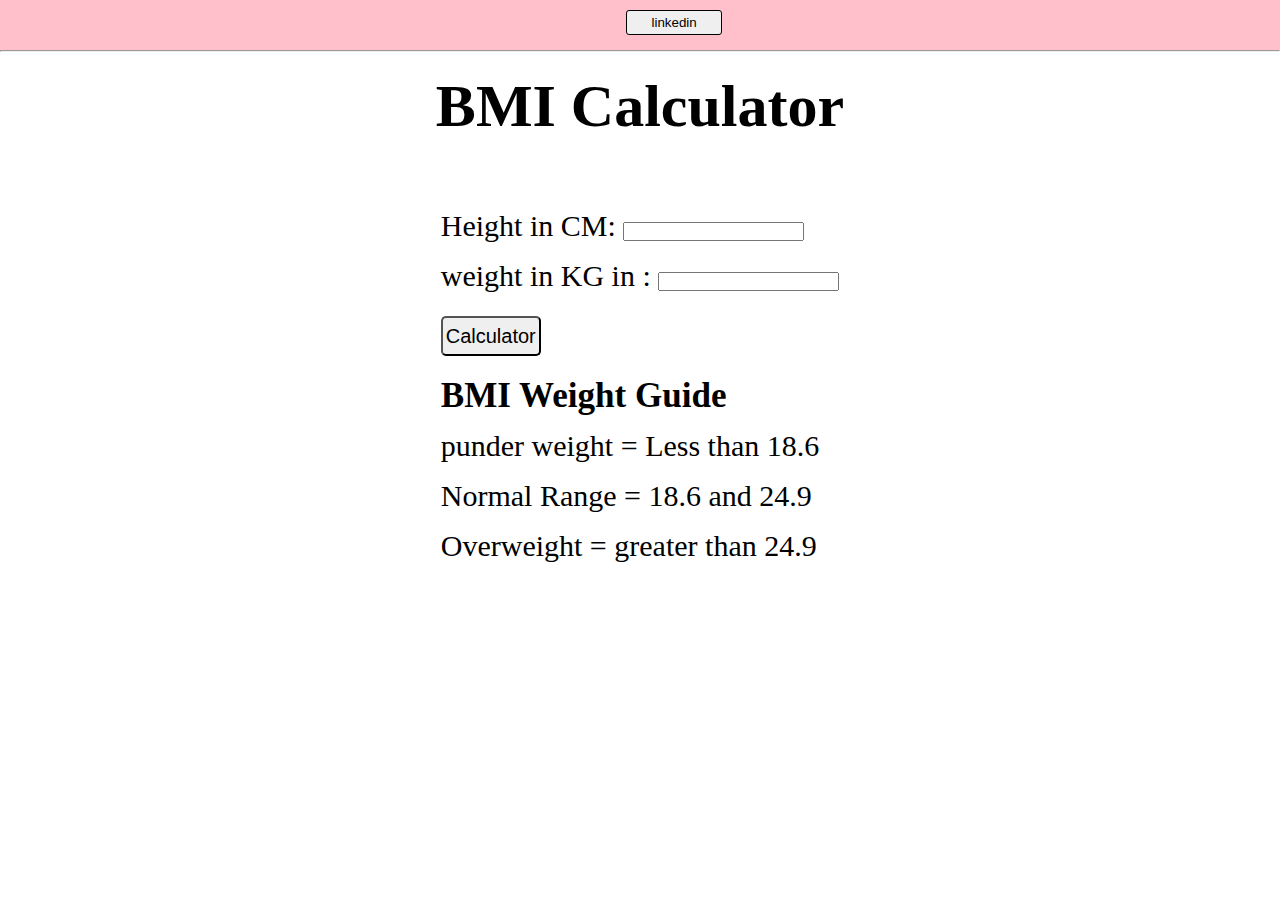
<file: BMI Calculator/index.html>
<!DOCTYPE html>
<html lang="en">
<head>
    <meta charset="UTF-8">
    <meta name="viewport" content="width=device-width, initial-scale=1.0">
    <title>BMI Calculator</title>
    <link rel="stylesheet" href="style.css">
</head>
<body>
    <nav id="nav">
        <a href="https://www.linkedin.com/in/neha-yadav-125436291?utm_source=share&utm_campaign=share_via&utm_content=profile&utm_medium=android_ap"><button class="link">linkedin</button></a>
    </nav>
    <hr>
    <div class="container">
        <h1>BMI Calculator</h1>
      <form>
        <p><label>Height in CM:
        </label> <input type="text" id="height"></p>
        <p><label>weight in KG in :
        </label> <input type="text" id="weight"></p>
        <button id="but">Calculator</button>
        <div id="results"></div>
        <div id="weight-guide">
          <h3>BMI Weight Guide</h3>
          <p>punder weight = Less than 18.6</p>
          <p>Normal Range = 18.6 and 24.9</p>
          <p>Overweight = greater than 24.9</p>
        </div>
      </form>
    </div>
    <script src="script.js"></script>
</body>
</html>
</file>
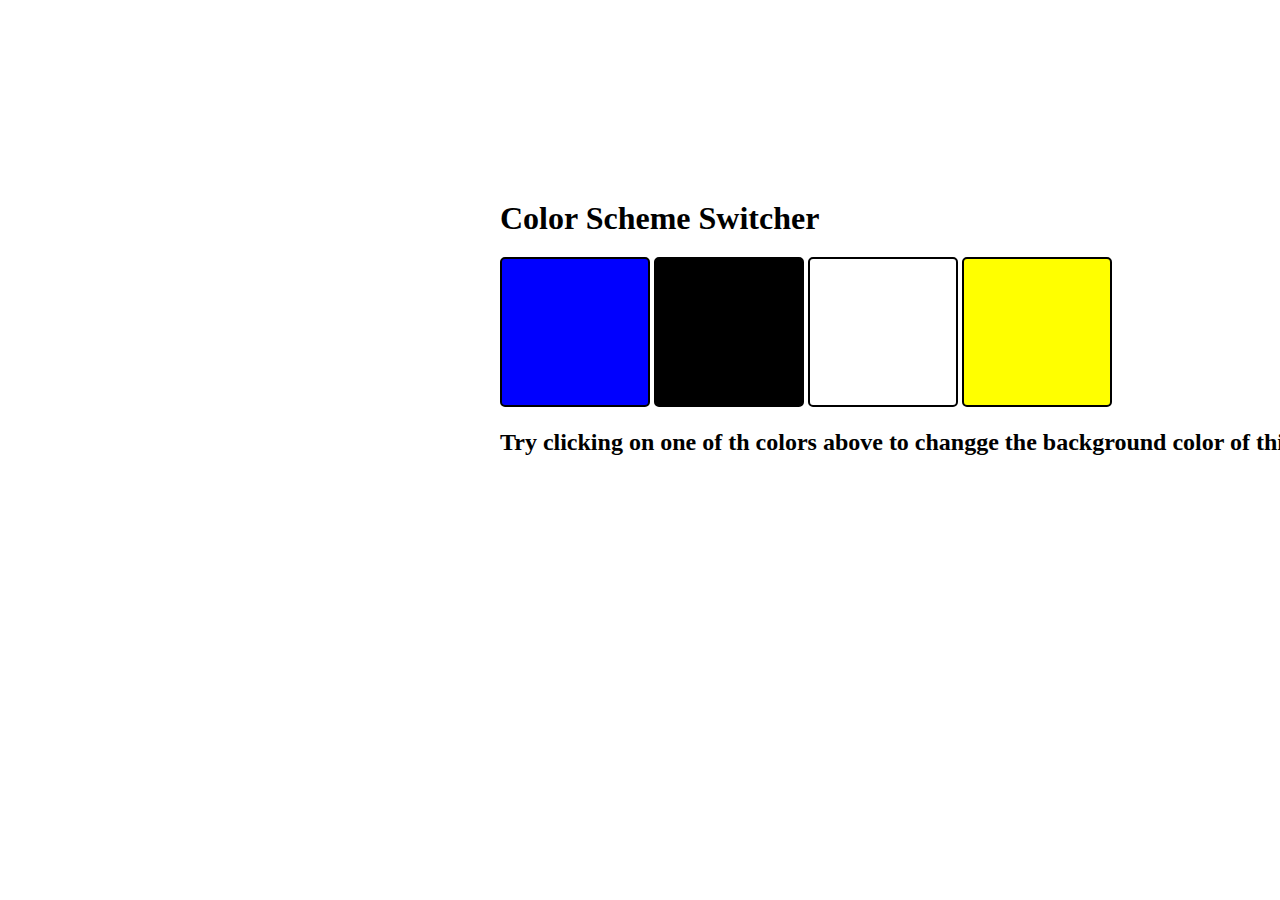
<file: ColorSchemeSwitcher/index.html>
<!DOCTYPE html>
<html lang="en">
<head>
    <meta charset="UTF-8">
    <meta name="viewport" content="width=device-width, initial-scale=1.0">
    <title>Color Scheme Switcher</title>
    <link rel="stylesheet" href="style.css">
</head>
<body>
  <h1>Color Scheme Switcher</h1>
  <button class="button" id="blue"></button>
  <button class="button" id="black"></button>
  <button class="button" id="white"></button>
  <button class="button" id="yellow"></button>
  <h2>Try clicking on one of th colors above  to changge the background color of this page!</h2>
  <script src="script.js"></script>
</body>
</html>
</file>
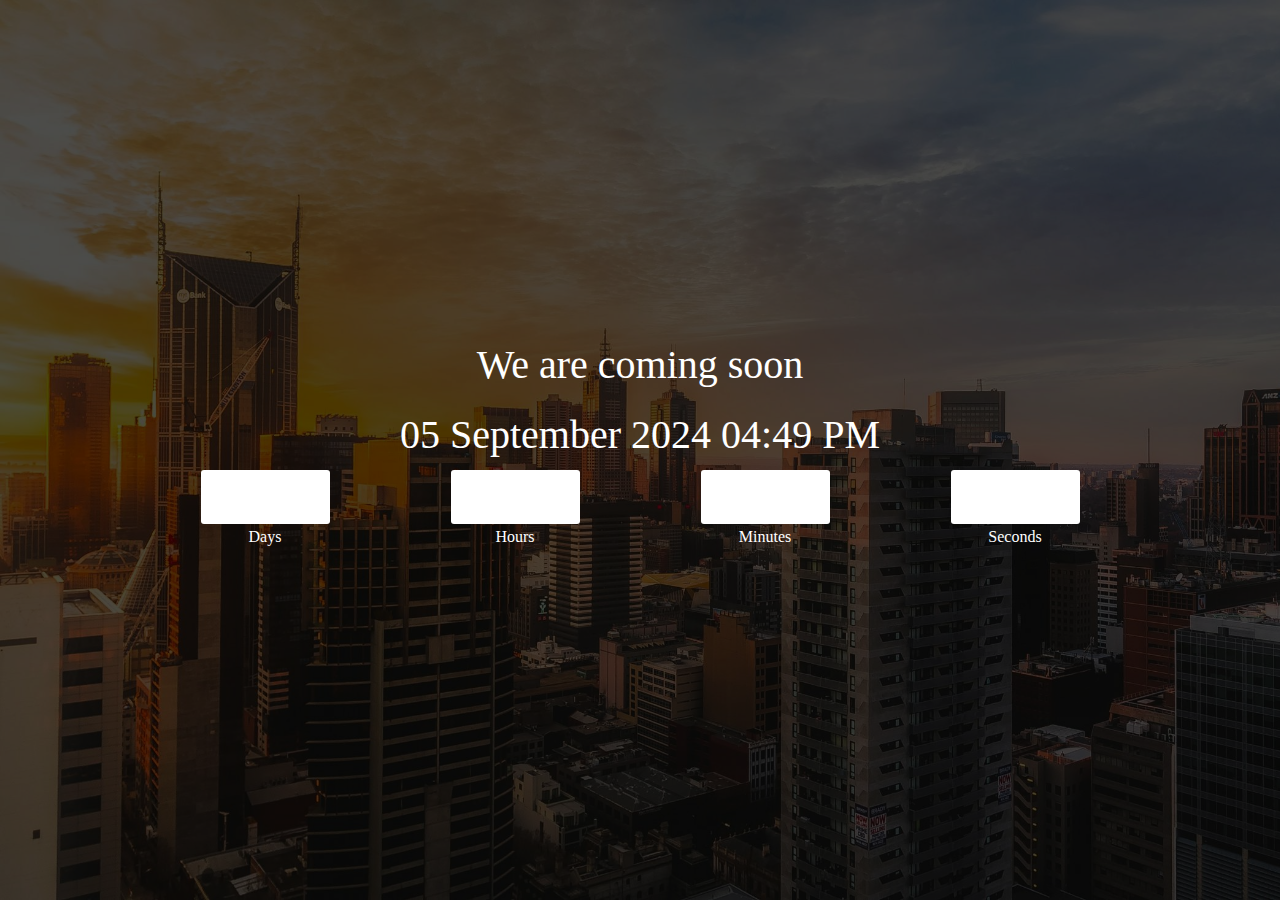
<file: CountdownTimer from Scratch/index.html>
<!DOCTYPE html>
<html lang="en">
<head>
    <meta charset="UTF-8">
    <meta name="viewport" content="width=device-width, initial-scale=1.0">
    <title>Document</title>
    <link rel="stylesheet" href="style.css">
</head>
<body>
    <div class="main">
        <div class="overlay">
            <div class="title"> We are coming soon</div>
            <div class="title" id="endDate"> 20 March 2022 10:00 PM</div>
            <div class="col">
            <div>
                <input type="text" readonly>
                <br>
                <label for="">Days</label>
         
            </div>
            <div>
                <input type="text" readonly>
                <br>
                <label for="">Hours</label>
            </div>
            <div>
                <input type="text" readonly>
                <br>
                <label for="">Minutes</label>
            </div>
            <div>
                <input type="text" readonly>
                <br>
                <label for="">Seconds</label>
            </div>
            </div>
        </div>
    </div>
    <script src="script.js"></script>
</body>
</html>
</file>
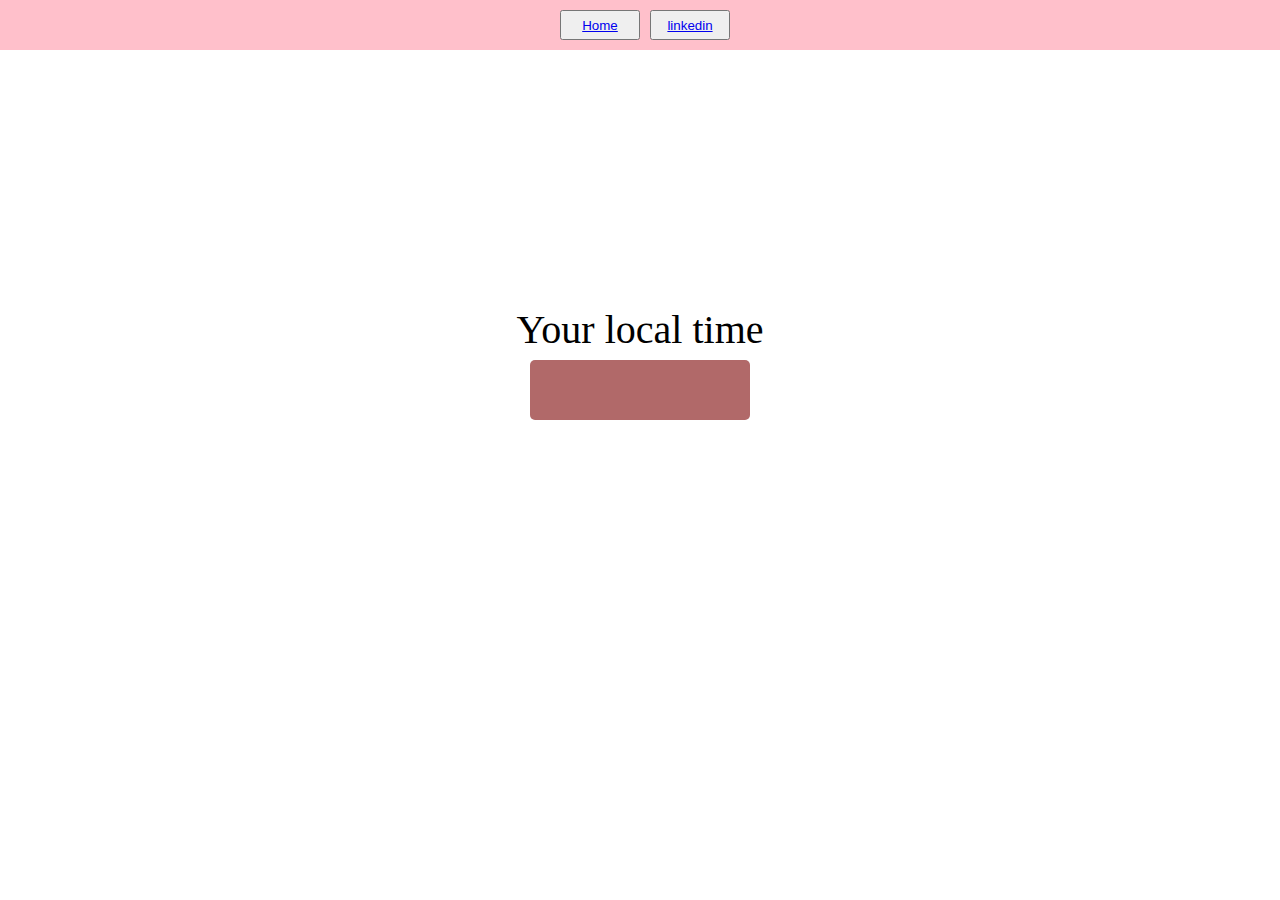
<file: Digital Clock/index.html>
<!DOCTYPE html>
<html lang="en">
<head>
    <meta charset="UTF-8">
    <meta name="viewport" content="width=device-width, initial-scale=1.0">
    <title>Digital clock</title>
    <link rel="stylesheet" href="style.css">
</head>
<body>
    <nav>
        <button id="button"><a href="/" aria-current="page">Home</a></button>
        <button id="button"><a target="_blank" href="https://www.linkedin.com/in/neha-yadav-125436291?utm_source=share&utm_campaign=share_via&utm_content=profile&utm_medium=android_ap">linkedin</a></button>
    </nav>
    <div class="center">
        <div id="banner"><span>Your local time</span></div>
        <div id="clock"></div>
    </div>
   <script src="script.js"></script>
</body>
</html>
</file>
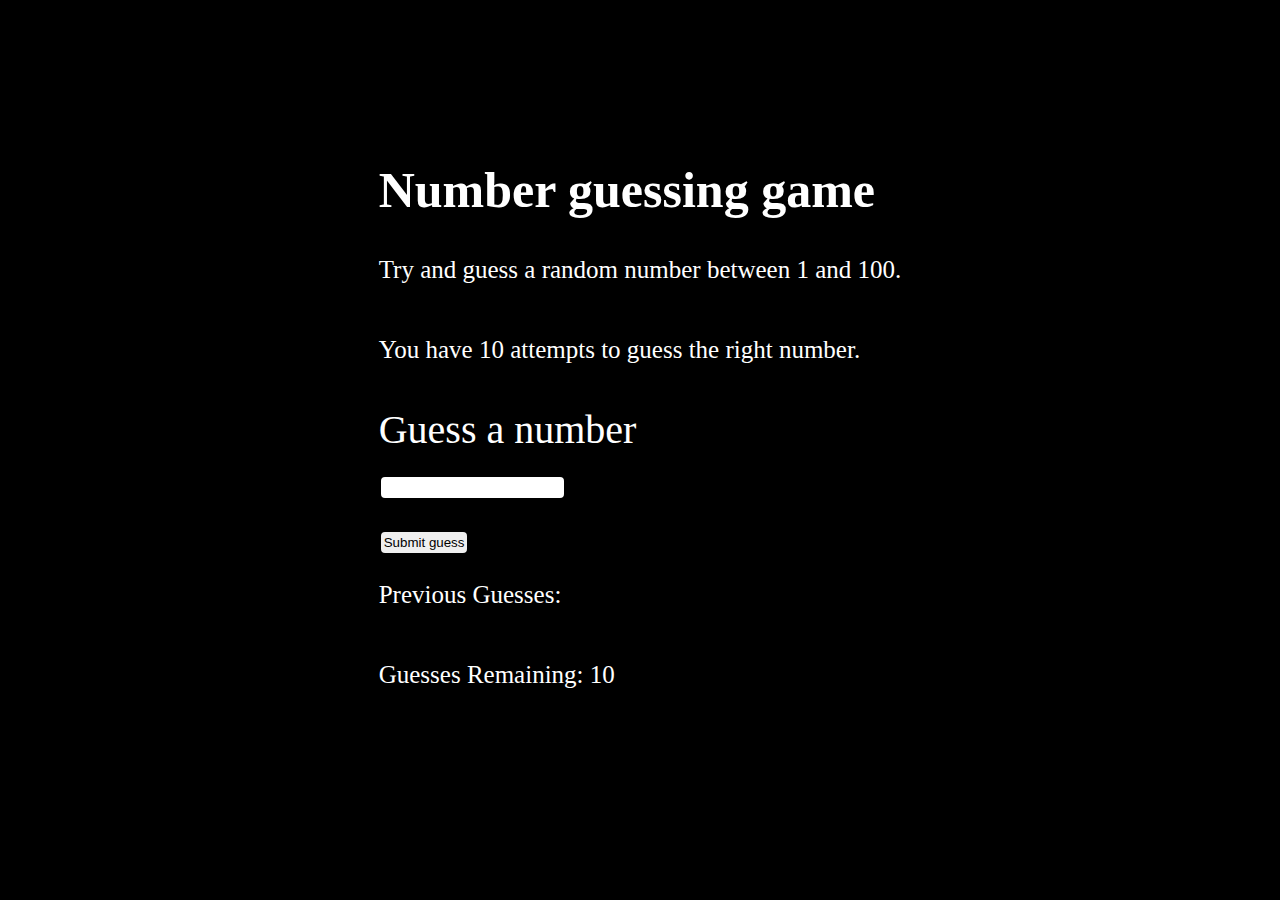
<file: GuessNumber/index.html>
<!DOCTYPE html>
<html lang="en">
<head>
    <meta charset="UTF-8">
    <meta name="viewport" content="width=device-width, initial-scale=1.0">
    <title>Guess Number</title>
    <link rel="stylesheet" href="style.css">
</head>
<body>
    <div id="wrapperr">
        <h1>Number guessing game</h1>
        <p>Try and guess a random number between 1 and 100.</p>
        <p>You have 10 attempts to guess the right number.</p>
           <form class="form">
            <label for="guessField" id="guess">Guess a number</label>
            <input type="text" id="guessField" class="guessField">
            <input type="submit" id="subt" value="Submit guess" class="guessSubmit">
           </form>
           <div class="resultParas">
            <p>Previous Guesses: <span class="guesses"></span></p>
            <p>Guesses Remaining: <span class="lastResult">10</span></p>
            <p class="lowOrHi"></p>
           </div>
    </div>
    <script src="script.js"></script>
</body>
</html>
</file>
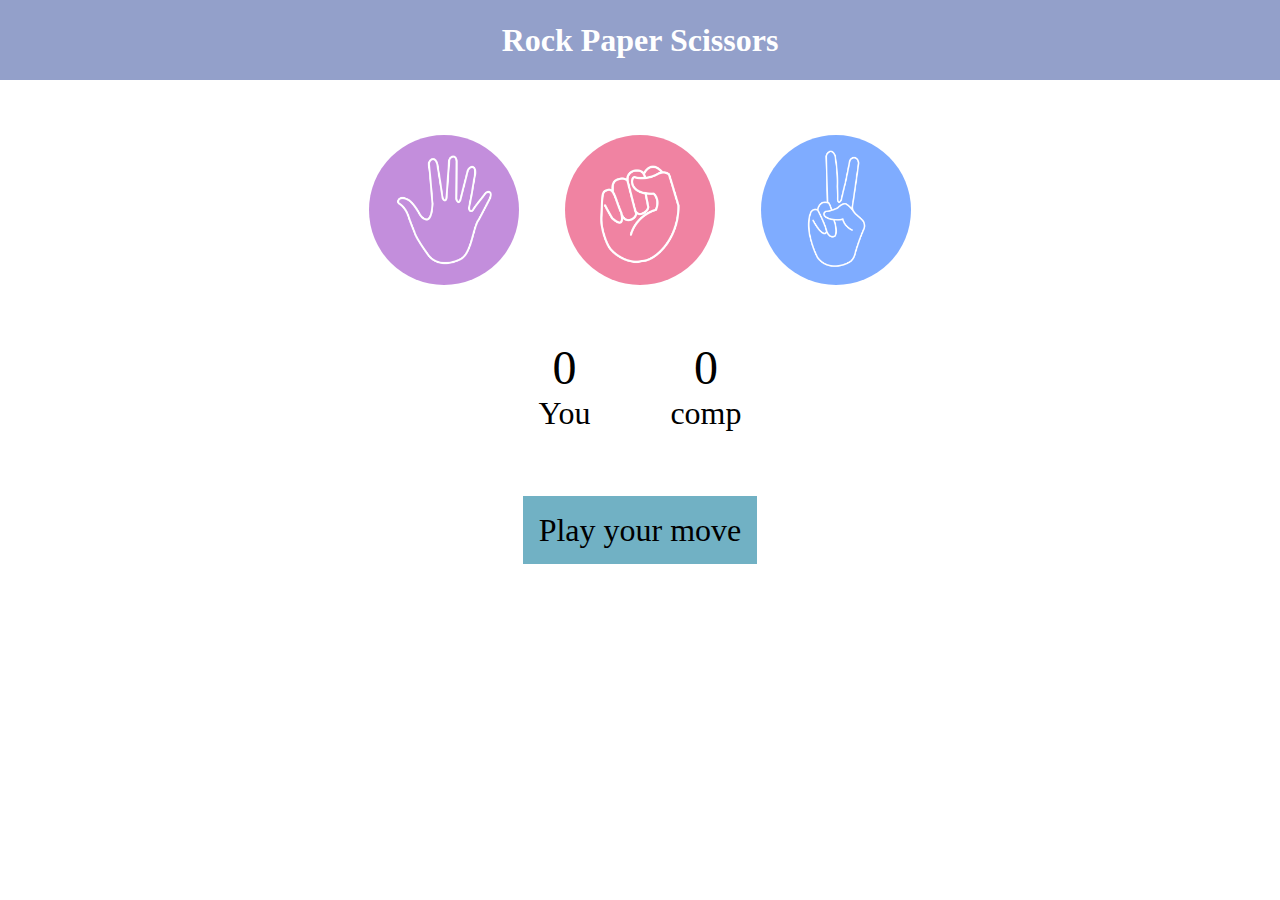
<file: rock paper scissors/index.html>
<!DOCTYPE html>
<html lang="en">
<head>
    <meta charset="UTF-8">
    <meta name="viewport" content="width=device-width, initial-scale=1.0">
    <title>rock paper scissors</title>
    <link rel="stylesheet" href="style.css">
</head>
<body>
    <h1>Rock Paper Scissors</h1>

    <div class="choices">
         <div class="choice" id="paper">
            <img src="paper.png"/>
         </div>
         <div class="choice" id="rock">
            <img src="rock.png"/>
         </div>
         <div class="choice" id="scissors">
            <img src="scissors.png"/>
         </div>
    </div>

    <div class="score-board">
        <div class="score">
            <p id="user-score">0</p>
            <p>You</p>
        </div>
        <div class="score">
            <p id="comp-score">0</p>
            <p>comp</p>
        </div>
    </div>

    <div class="msg-containner">
        <p id="msg">Play your move</p>
    </div>
   <script src="app.js"></script>
</body>
</html>
</file>
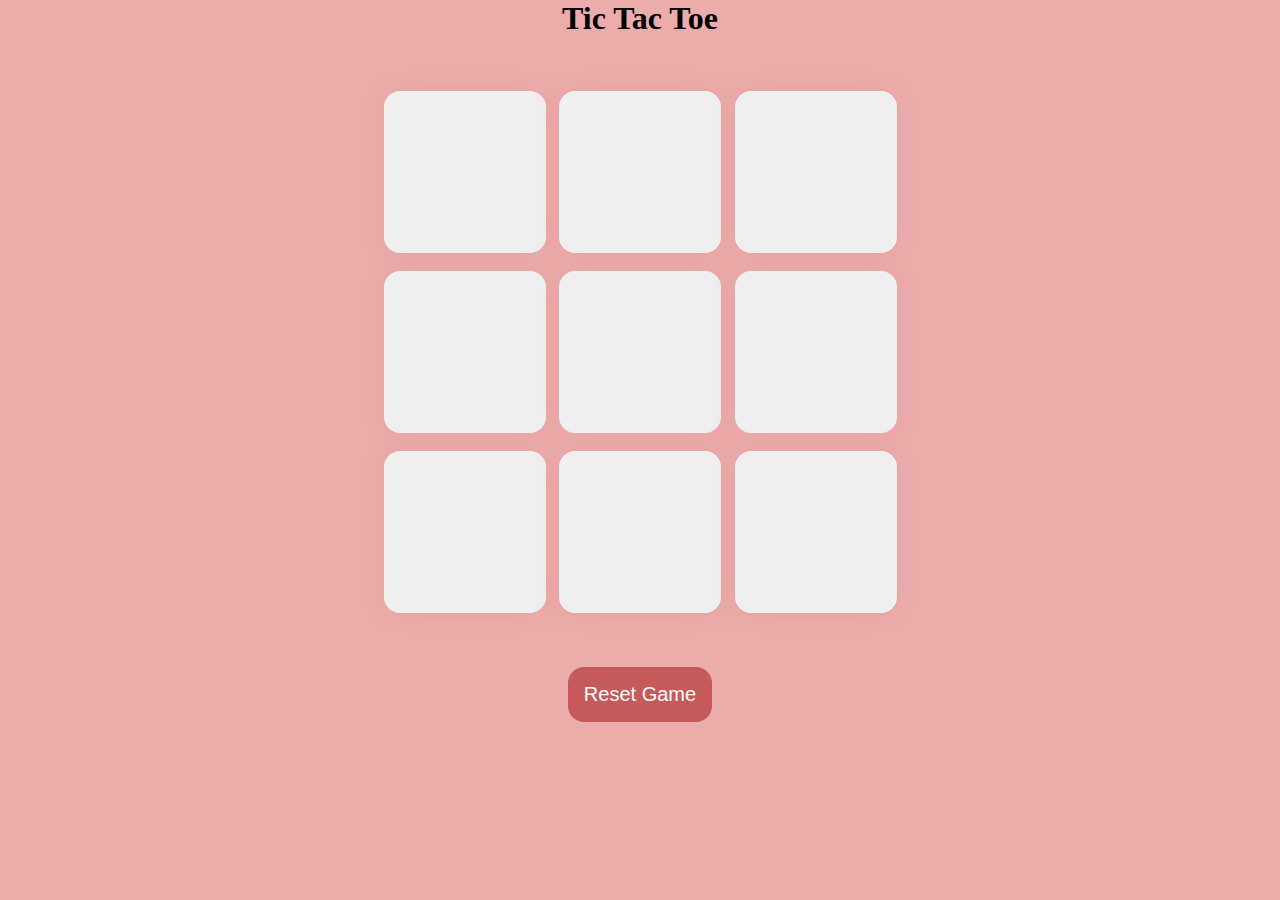
<file: tic_tac_toe/index.html>
<!DOCTYPE html>
<html lang="en">
<head>
    <meta charset="UTF-8">
    <meta name="viewport" content="width=device-width, initial-scale=1.0">
    <title>Tic Tac Toe</title>
    <link rel="stylesheet" href="style.css">
</head>
<body>
    <div class="msg-container hide">
        <p id="msg">Winner</p>
        <button id="new-btn">New Game</button>
    </div>
    <main>
    <h1>Tic Tac Toe</h1>
    <div class="container">
    <div class="game">
    <button class="box"></button>
    <button class="box"></button>
    <button class="box"></button>
    <button class="box"></button>
    <button class="box"></button>
    <button class="box"></button>
    <button class="box"></button>
    <button class="box"></button>
    <button class="box"></button>
    </div>
</div>
<button id="rstbtn">Reset Game</button>
</main>
<script src="app.js"></script>
</body>
</html>
</file>
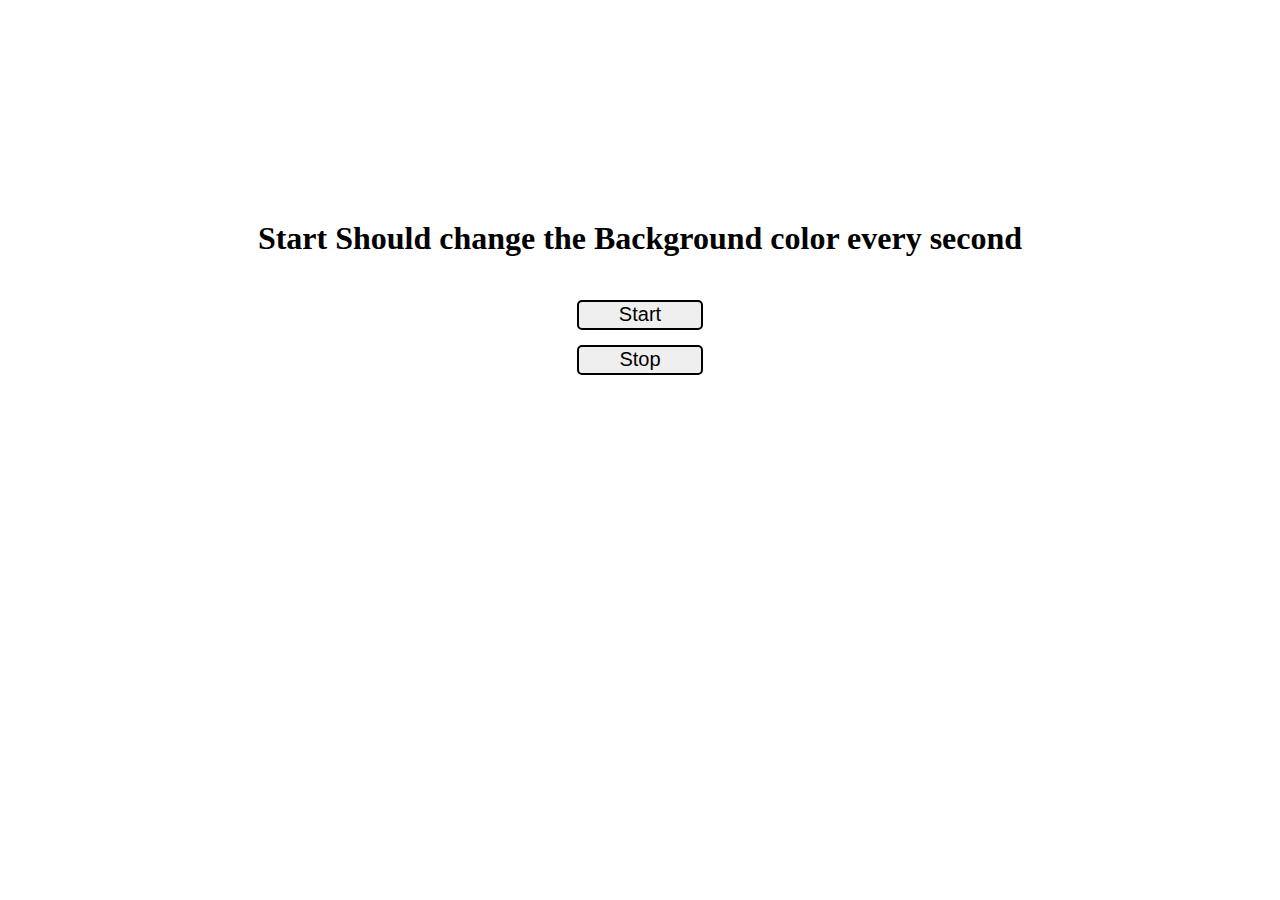
<file: Unlimited Colors/index.html>
<!DOCTYPE html>
<html lang="en">
<head>
    <meta charset="UTF-8">
    <meta name="viewport" content="width=device-width, initial-scale=1.0">
    <title>Unlimited Colors</title>
    <style>
        body{
            display: flex;
            justify-content: center;
            align-items: center;
            flex-direction: column;
            margin-top: 15%;
            line-height: 50px;
        }
        button{
          margin-top: 15px;
            border: 2px solid;
            border-radius: 5px;
            width: 10%;
            height: 30px;
           font-size: 20px;
        }
    </style>
</head>
<body>
    <h1>Start Should change the Background color every second</h1>
    <button id="start">Start</button>
    <button id="stop">Stop</button>
    <script src="script.js"></script>
</body>
</html>
</file>
<file: BMI Calculator/style.css>
*{
    padding: 0;
    margin: 0;
}
#nav{
    width: 100%;
    height: 30px;
    background-color:  pink;
    display: flex;
    justify-content: center;
    padding: 10px;
}
.link{
     height: 25px;
     width: 200%;
     font-weight: 10px;
     padding: 0.5px;
     border: 1px solid black;
     border-radius: 3px;
}
.container{
    display: flex;
    flex-direction: column;
    justify-content: center;
    align-items: center;
    gap: 40px;
    font-size: 30px;
}
h1{
    padding: 20px;
}
form{
    gap: 40px;
    line-height: 50px;
}
#but{
   border-radius: 5px;
   padding: 1px;
   width: 100px;
   height: 40px;
   font-size: 20px;
   margin: 15px 0px 15px 0px;
   gap: 20px;
}
</file>
<file: ColorSchemeSwitcher/style.css>
*{
    padding: 0;
    margin: 0;
}
body{
    height: 100%;
    width: 100%;
   display: inline-block;
   margin: 200px 400px 400px 500px;
   
}
 h1{
    /* margin-left: 150px; */
    margin-bottom: 20px;
} 
.button{
    height: 150px;
    width: 150px;
    border: 2px solid black;
    border-radius: 5px;
}
#white{
    background-color: #fff;
}
#black{
    background-color: black;
}
#blue{
    background-color: blue;
}
#yellow{
    background-color:yellow;
}
h2{
    margin-top: 20px;
}
</file>
<file: CountdownTimer from Scratch/style.css>
*{
    padding: 0;
    margin: 0;
}
.main{
    width: 100%;
    height: 100vh;
    background: url(picture.jpg);
    background-size: cover;
}
.overlay{
    width: 100%;
    height: 100%;
    background-color: rgba(0, 0, 0, 0.7 );
    display: flex;
    justify-content: center;
    align-items: center;
    flex-direction: column;
    line-height: 70px;
}
.title{
    font-size: 2.5rem;
    color: white;
    text-align: center;
   
}
.col{
    width: 1000px;
    height: 100px;
    
    display: flex;
    justify-content: space-evenly;
    
    color: white;
}
.col div{
    width: 250px;
    text-align: center;
    line-height: 25px;
}
input{
    width: 50%;
    height: 50px;
    background-color: rgba(255, 255, 255, o.9 );
    border-color: transparent;
    border-radius: 3px;
    font-size: 25px;
    text-align: center;
}
</file>
<file: Digital Clock/style.css>
*{
    padding: 0;
    margin: 0;
}
nav{
    height: 50px;
    width: 100%;
    background-color: pink;
    display: flex;
    justify-content: center;
    align-items: center;
    text-decoration: none;
}
#button{
    height: 30px;
    width: 80px;
    margin-left: 10px;
   padding: 2px;
   font-weight: 10px;
}
.center{
    display: flex;
    flex-direction: column;
    justify-content: center;
    align-items: center;
    margin-top: 250px;
    font-size: 40px;
    line-height: 60px;
}
#clock{
    background-color: rgb(177, 105, 105);
    height: 60px;
    width: 220px;
   text-align: center;
    border-radius: 5px;
}
</file>
<file: GuessNumber/style.css>
*{
    padding: 0;
    margin: 0;
}
body{
    display: flex;
    justify-content: center;
    align-items: center;
    flex-direction: column;
    margin-top: 150px;
    line-height: 80px;
    font-size: 25px;
    background-color: black;
    color: white;
}
#guess{
    font-size: 40px;
    margin-top: 700px;
}
#guessField{
    padding: 3px;
    border: 2px solid black;
    border-radius: 6px;
}
input{
    display: flex;
}
#subt{
    margin-top: 30px;
    padding: 3px;
    border: 2px solid black;
    border-radius: 6px;
    font-weight: 40px;
}
</file>
<file: rock paper scissors/style.css>
*{
    margin: 0;
    padding: 0;
    text-align: center;
}
h1{
    height: 5rem;
    line-height: 5rem;
    background-color: #93a0ca;
    color: white;
}
.choice{
    height: 100px;
    width: 100px;
    border-radius: 50%;
    display: flex;
    align-items: center;
    justify-content: center;
}
.choice:hover{
    opacity: 0.6;
}
.choices{
    display: flex;
    align-items: center;
    justify-content: center;
    gap: 6rem;
    margin: 5rem;
}
img{
    height: 150px;
    width: 150px;
    object-fit: cover;
    border-radius: 50% ;
}
.score-board{
    display: flex;
    justify-content: center;
    gap: 5rem;
    font-size: 2rem;
}
#user-score,#comp-score{
    font-size: 3rem;
}
.msg-containner{
    margin: 5rem;
}
#msg{
    background-color: rgb(113, 177, 196);
    font-size: 2rem;
    display: inline;
    padding: 1rem;
}
</file>
<file: tic_tac_toe/style.css>
*{
    margin: 0;
    padding: 0;
    text-align: center;
}
body{
    background-color:  rgb(237, 172, 172);
}
.container{
    height: 70vh;
    display: flex;
    justify-content: center;
    align-items: center;
}
.game{
    height: 60vmin;
    width: 60vmin;
    display: flex;
    justify-content: center;
    align-items: center;
    flex-wrap: wrap;
    column-gap: 1.5vmin;
}
.box{
    height: 18vmin;
    width: 18vmin;
    border-radius: 1rem;
    border: none;
    box-shadow:  0 0  1.5rem rgba(216, 143, 143, 0.3);
    font-size: 9vmin;
}
#rstbtn{
     padding: 1rem;
     font-size: 1.25rem;
     background-color: #c65a5a;
     border: none;
     border-radius: 1rem;
     color: white;
}
#new-btn{
    padding: 1rem;
     font-size: 1.25rem;
     background-color: #c65a5a;
     border: none;
     border-radius: 1rem;
     color: white;
}
#msg{
    color:#424333;
    font-size: 5vmin;
}
.msg-container{
    height: 30vmin;
}
.hide{
    display: none;
}
</file>
